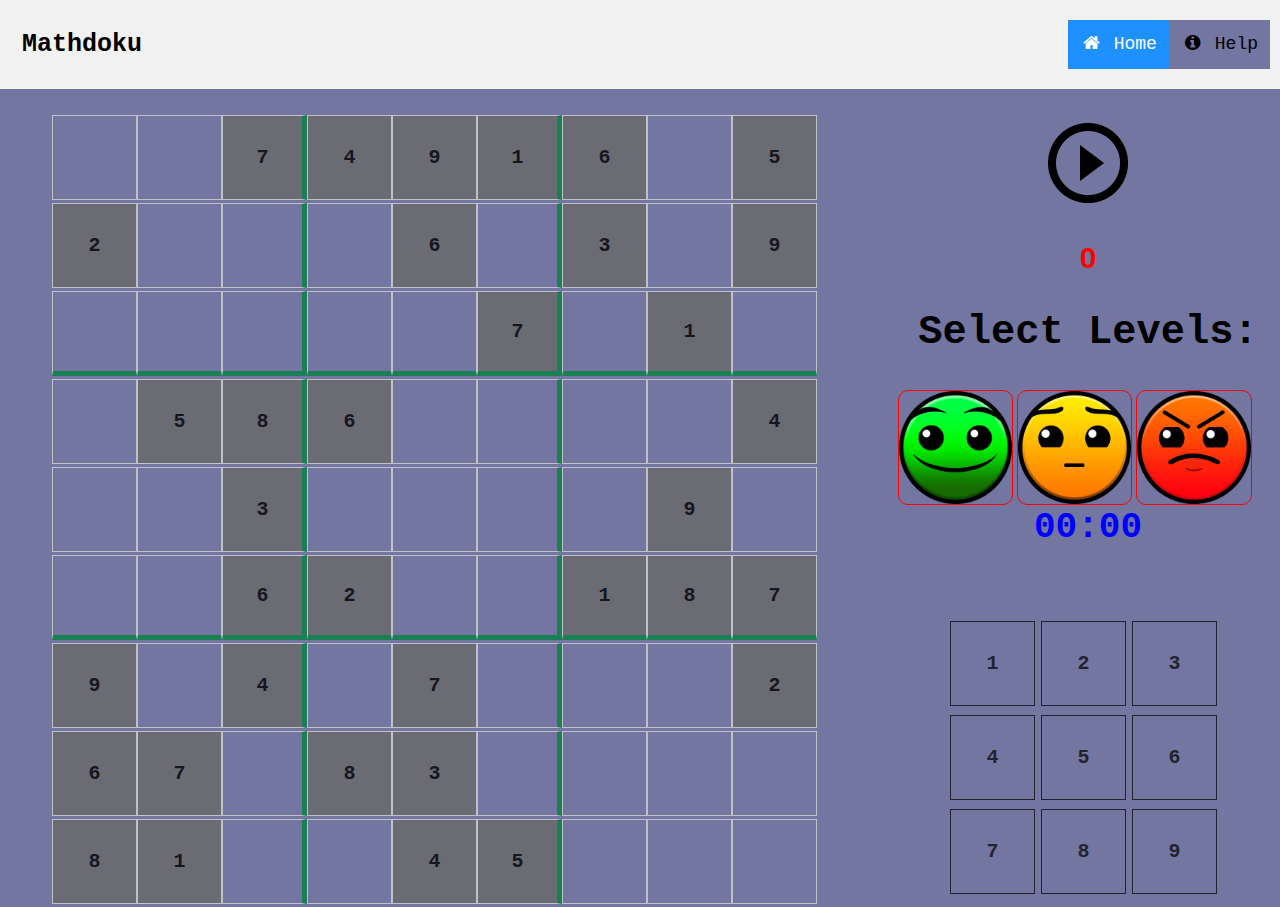
<file: Easy.html>
<!DOCTYPE html>
<head>
<title>Easy</title>
<link rel="stylesheet" type="text/css" href="Easy.css">
<link rel="stylesheet" type="text/css" href="firewall.css">
<link rel="stylesheet" href="https://cdnjs.cloudflare.com/ajax/libs/font-awesome/4.7.0/css/font-awesome.min.css">
<script src="https://ajax.googleapis.com/ajax/libs/jquery/3.6.0/jquery.min.js"></script>
<body>  <!----put a clear blue background image, this is just an example----->
<section class ="container">
  <div class="nav">
    <a href="#default" class="logo">Mathdoku</a>
    <div class="nav-right">
      <a class="active" href="index.html"><i class="fa fa-fw fa-home"></i> Home</a>
      <a href="#" id="myBtn"><i class="fa fa-fw fa-info-circle"></i> Help</a>
    </div>
  </div> 
  <br>
  <div class="pyro">
    <!---div class="after"></div>---->
  </div>
  <div class = "left">
    <article>
      <!-----9x9 board--> <!-----different version----->
      <div id="board"></div>    
    </article>
  </div>
  <div class = "right">
    <article>
      <div class="right-side">
        <img src="play.png" id="icon">
      </div>
      <audio id="mySong">
        <source src="gamemusic.mp3" type="audio/mp3">
      </audio>
      <h1 id="messages">0</h1>
      <h2>Select Levels:</h2>
      <div id = "image"></div>
      <h1><div id="timer">00:00</h1>
      <div id="digits"></div>
    </article>
  </div>

  <div class="center">
    <div id="Prize"></div>
    <div id="firework"></div>
  </div>

  <!--The Modal -->
  <div id="myModal" class="modal">
    <!--Modal content-->
    <div class="modal-content">
      <span class="close">&times;</span>
      <h1>Hello there! This is my Mathdoku game where it consists some questions that you will ask</h1>
      <ol>
        <li>How do you play the game when the game starts?</li>
        <dd>Answer: There will be options on easy, medium and hard levels. Once you clicked in, there will be a display screen to show numbers and find the missing number which needs to click the button 1 to 9 and decide which one you think is suitable.</dd>
        <li>What happens if I win the game?</li>
        <dd>Answer: There will be a statment where it says "Congratulation!" and include with a firework effect.</dd>
        <li>Why isn't the background music working?</li>
        <dd>Answer: You need to click the icon button in order to play the music.</dd>
        <li>Are there time limited in the game?</li>
        <dd>Answer: there is no time limit in the game, however there will be a time when you finsih the game.</dd>
      </ol>

    </div>
  </div>
</section>
<script>
  // var mySong = document.getElementById("mySong");
   //var icon = document.getElementById("icon");

   $(document).ready(function() {
       var playing = false;
       var icon = document.getElementById("icon");
     
       $('#icon').click(function() {
           
           if (playing == false){
               document.getElementById("mySong").play();
               playing = true;
               icon.src="pause.png";
           } else {
               document.getElementById("mySong").pause();
               playing = false;
               icon.src="play.png";
           }
       })
   })
</script>
<script src="IndexEasy.js"></script>

</body>
</html>
</file>
<file: Easy.css>
* {box-sizing: border-box;}

html, body, section, div { 
    margin: 0;
    font-family: monospace;
    text-align: center;
    background-color:#7376A0;
    font-size: larger;
    height: auto;
}

/* Style the nav with a grey background and some padding */
.nav {
    overflow: hidden;
    background-color: #f1f1f1;
    padding: 20px 10px;
}

/* Style the nav links */
.nav a {
    float: left;
    color: black;
    text-align: center;
    padding: 12px;
    text-decoration: none;
    font-size: 18px;
    line-height: 25px;
    border-radius: 4px;
}

.nav a.logo {
    font-size: 25px;
    font-weight: bold;
}

/* Change the background color on mouse-over */
.nav a:hover {
    background-color: #ddd;
    color: black;
}

/* Style the active/current link*/
.nav a.active {
    background-color: dodgerblue;
    color: white;
}

/* Float the link section to the right */
.nav-right {
    float: right;
}

section {
    width: 100%;
}

h1 { 
    font-size: 30px;
    font-family: 'Gill Sans', 'Gill Sans MT', Calibri, 'Trebuchet MS', sans-serif;  
}

hr { 
    width: 100%;
}

#messages { 
    color: red;
    size: large;
}

#timer { 
    color: blue;
    margin: 70px;
}

#board { 
    width: 792px; 
    height: 792px; 

    margin: 0 auto;
    display: flex;
    flex-wrap: wrap;
    
}

.tile { 
    width: 85px;
    height: 85px;
    border: 1px solid lightgray;

    /*Text*/
    font-size: 20px;
    font-weight: bold;
    display: flex;
    justify-content: center;
    align-items: center;
    opacity: 0.8; 
    cursor: pointer; 
}

#digits { 
    width: 282px;
    height: 282px;

    margin: 0 auto;
    display: flex;
    flex-wrap: wrap; 
}

.number { 
    width: 85px;
    height: 85px;
    border: 1px solid black;
    margin: 3px;

    /*Text*/
    font-size: 20px;
    font-weight: bold;
    display: flex;
    justify-content: center;
    align-items: center;
    opacity: 0.7; 
    cursor: pointer; 
}

.left {
    float: left;
    width: 70%;
}

.right {
    float: left;
    width: 30%;
}

.number-selected { 
    animation: fadeDigitBackground 2s;
    animation-fill-mode: forwards; 
}

/* create animation for digit */
@keyframes fadeDigitBackground {
    from { background-color: #2f369a;}
    to {background-color: gray;}
}

.change-tile-color {
    animation: fadeTileBackground 2s;
    animation-fill-mode: forwards; 
}

/* create animation for tile */
@keyframes fadeTileBackground {
    from { background-color: red;}
    to {background-color: #7376A0;}
}

.tile-start {
    background-color: dimgray; 
}

.horizontal-line { 
    border-bottom: 5px solid #068244;
}

.vertical-line { 
    border-right: 5px solid #068244;
}

/* Image style */
.img-rounded-border {
    opacity: 0.5; 
    cursor: pointer; 
}

.img-style{
    float: left;
    width: 30%;
    margin: 2px;
    border:1px solid red;
    border-radius:10px;  
}

.img-rounded-border img:hover {
    opacity: 100%;
}

/* The Modal (background) */
.modal {
    display: none; /* Hidden by default */
    position: fixed; /* Stay in place */
    z-index: 1; /* Sit on top */
    padding-top: 100px; /* Location of the box */
    left: 0;
    top: 0;
    width: 100%; /* Full width */
    height: 100%; /* Full height */
    overflow: auto; /* Enable scroll if needed */
    background-color: rgb(0,0,0); /* Fallback color */
    background-color: rgba(0,0,0,0.4); /* Black w/ opacity */
}

ol{
    font-size: 25px;
    text-align: left;
}
/* Modal Content */
.modal-content {
    background-color: #fefefe;
    margin: auto;
    padding: 20px;
    border: 1px solid #888;
    width: 80%;
}
 
/* The Close Button */
.close {
    color: #aaaaaa;
    float: right;
    font-size: 28px;
    font-weight: bold;
}

.close:hover,.close:focus {
  color: #000;
  text-decoration: none;
  cursor: pointer;
}
</file>
<file: firewall.css>
.pyro > .before, .pyro > .after {
    position: absolute;
    width: 5px;
    height: 5px;
    border-radius: 50%;
    box-shadow: -120px -218.66667px blue, 248px -16.66667px #00ff84, 190px 16.33333px #002bff, -113px -308.66667px #ff009d, -109px -287.66667px #ffb300, -50px -313.66667px #ff006e, 226px -31.66667px #ff4000, 180px -351.66667px #ff00d0, -12px -338.66667px #00f6ff, 220px -388.66667px #99ff00, -69px -27.66667px #ff0400, -111px -339.66667px #6200ff, 155px -237.66667px #00ddff, -152px -380.66667px #00ffd0, -50px -37.66667px #00ffdd, -95px -175.66667px #a6ff00, -88px 10.33333px #0d00ff, 112px -309.66667px #005eff, 69px -415.66667px #ff00a6, 168px -100.66667px #ff004c, -244px 24.33333px #ff6600, 97px -325.66667px #ff0066, -211px -182.66667px #00ffa2, 236px -126.66667px #b700ff, 140px -196.66667px #9000ff, 125px -175.66667px #00bbff, 118px -381.66667px #ff002f, 144px -111.66667px #ffae00, 36px -78.66667px #f600ff, -63px -196.66667px #c800ff, -218px -227.66667px #d4ff00, -134px -377.66667px #ea00ff, -36px -412.66667px #ff00d4, 209px -106.66667px #00fff2, 91px -278.66667px #000dff, -22px -191.66667px #9dff00, 139px -392.66667px #a6ff00, 56px -2.66667px #0099ff, -156px -276.66667px #ea00ff, -163px -233.66667px #00fffb, -238px -346.66667px #00ff73, 62px -363.66667px #0088ff, 244px -170.66667px #0062ff, 224px -142.66667px #b300ff, 141px -208.66667px #9000ff, 211px -285.66667px #ff6600, 181px -128.66667px #1e00ff, 90px -123.66667px #c800ff, 189px 70.33333px #00ffc8, -18px -383.66667px #00ff33, 100px -6.66667px #ff008c;
    -moz-animation: 1s bang ease-out infinite backwards, 1s gravity ease-in infinite backwards, 5s position linear infinite backwards;
    -webkit-animation: 1s bang ease-out infinite backwards, 1s gravity ease-in infinite backwards, 5s position linear infinite backwards;
    -o-animation: 1s bang ease-out infinite backwards, 1s gravity ease-in infinite backwards, 5s position linear infinite backwards;
    -ms-animation: 1s bang ease-out infinite backwards, 1s gravity ease-in infinite backwards, 5s position linear infinite backwards;
    animation: 1s bang ease-out infinite backwards, 1s gravity ease-in infinite backwards, 5s position linear infinite backwards; 
    }
  
  .pyro > .after {
    -moz-animation-delay: 1.25s, 1.25s, 1.25s;
    -webkit-animation-delay: 1.25s, 1.25s, 1.25s;
    -o-animation-delay: 1.25s, 1.25s, 1.25s;
    -ms-animation-delay: 1.25s, 1.25s, 1.25s;
    animation-delay: 1.25s, 1.25s, 1.25s;
    -moz-animation-duration: 1.25s, 1.25s, 6.25s;
    -webkit-animation-duration: 1.25s, 1.25s, 6.25s;
    -o-animation-duration: 1.25s, 1.25s, 6.25s;
    -ms-animation-duration: 1.25s, 1.25s, 6.25s;
    animation-duration: 1.25s, 1.25s, 6.25s; 
    }
  
  @-webkit-keyframes bang {
    from {
      box-shadow: 0 0 white, 0 0 white, 0 0 white, 0 0 white, 0 0 white, 0 0 white, 0 0 white, 0 0 white, 0 0 white, 0 0 white, 0 0 white, 0 0 white, 0 0 white, 0 0 white, 0 0 white, 0 0 white, 0 0 white, 0 0 white, 0 0 white, 0 0 white, 0 0 white, 0 0 white, 0 0 white, 0 0 white, 0 0 white, 0 0 white, 0 0 white, 0 0 white, 0 0 white, 0 0 white, 0 0 white, 0 0 white, 0 0 white, 0 0 white, 0 0 white, 0 0 white, 0 0 white, 0 0 white, 0 0 white, 0 0 white, 0 0 white, 0 0 white, 0 0 white, 0 0 white, 0 0 white, 0 0 white, 0 0 white, 0 0 white, 0 0 white, 0 0 white, 0 0 white; } }
  @-moz-keyframes bang {
    from {
      box-shadow: 0 0 white, 0 0 white, 0 0 white, 0 0 white, 0 0 white, 0 0 white, 0 0 white, 0 0 white, 0 0 white, 0 0 white, 0 0 white, 0 0 white, 0 0 white, 0 0 white, 0 0 white, 0 0 white, 0 0 white, 0 0 white, 0 0 white, 0 0 white, 0 0 white, 0 0 white, 0 0 white, 0 0 white, 0 0 white, 0 0 white, 0 0 white, 0 0 white, 0 0 white, 0 0 white, 0 0 white, 0 0 white, 0 0 white, 0 0 white, 0 0 white, 0 0 white, 0 0 white, 0 0 white, 0 0 white, 0 0 white, 0 0 white, 0 0 white, 0 0 white, 0 0 white, 0 0 white, 0 0 white, 0 0 white, 0 0 white, 0 0 white, 0 0 white, 0 0 white; } }
  @-o-keyframes bang {
    from {
      box-shadow: 0 0 white, 0 0 white, 0 0 white, 0 0 white, 0 0 white, 0 0 white, 0 0 white, 0 0 white, 0 0 white, 0 0 white, 0 0 white, 0 0 white, 0 0 white, 0 0 white, 0 0 white, 0 0 white, 0 0 white, 0 0 white, 0 0 white, 0 0 white, 0 0 white, 0 0 white, 0 0 white, 0 0 white, 0 0 white, 0 0 white, 0 0 white, 0 0 white, 0 0 white, 0 0 white, 0 0 white, 0 0 white, 0 0 white, 0 0 white, 0 0 white, 0 0 white, 0 0 white, 0 0 white, 0 0 white, 0 0 white, 0 0 white, 0 0 white, 0 0 white, 0 0 white, 0 0 white, 0 0 white, 0 0 white, 0 0 white, 0 0 white, 0 0 white, 0 0 white; } }
  @-ms-keyframes bang {
    from {
      box-shadow: 0 0 white, 0 0 white, 0 0 white, 0 0 white, 0 0 white, 0 0 white, 0 0 white, 0 0 white, 0 0 white, 0 0 white, 0 0 white, 0 0 white, 0 0 white, 0 0 white, 0 0 white, 0 0 white, 0 0 white, 0 0 white, 0 0 white, 0 0 white, 0 0 white, 0 0 white, 0 0 white, 0 0 white, 0 0 white, 0 0 white, 0 0 white, 0 0 white, 0 0 white, 0 0 white, 0 0 white, 0 0 white, 0 0 white, 0 0 white, 0 0 white, 0 0 white, 0 0 white, 0 0 white, 0 0 white, 0 0 white, 0 0 white, 0 0 white, 0 0 white, 0 0 white, 0 0 white, 0 0 white, 0 0 white, 0 0 white, 0 0 white, 0 0 white, 0 0 white; } }
  @keyframes bang {
    from {
      box-shadow: 0 0 white, 0 0 white, 0 0 white, 0 0 white, 0 0 white, 0 0 white, 0 0 white, 0 0 white, 0 0 white, 0 0 white, 0 0 white, 0 0 white, 0 0 white, 0 0 white, 0 0 white, 0 0 white, 0 0 white, 0 0 white, 0 0 white, 0 0 white, 0 0 white, 0 0 white, 0 0 white, 0 0 white, 0 0 white, 0 0 white, 0 0 white, 0 0 white, 0 0 white, 0 0 white, 0 0 white, 0 0 white, 0 0 white, 0 0 white, 0 0 white, 0 0 white, 0 0 white, 0 0 white, 0 0 white, 0 0 white, 0 0 white, 0 0 white, 0 0 white, 0 0 white, 0 0 white, 0 0 white, 0 0 white, 0 0 white, 0 0 white, 0 0 white, 0 0 white; } }
  @-webkit-keyframes gravity {
    to {
      transform: translateY(200px);
      -moz-transform: translateY(200px);
      -webkit-transform: translateY(200px);
      -o-transform: translateY(200px);
      -ms-transform: translateY(200px);
      opacity: 0; } }
    @-moz-keyframes gravity {
        to {
        transform: translateY(200px);
        -moz-transform: translateY(200px);
        -webkit-transform: translateY(200px);
        -o-transform: translateY(200px);
        -ms-transform: translateY(200px);
        opacity: 0; } 
    }
    @-o-keyframes gravity {
        to {
        transform: translateY(200px);
        -moz-transform: translateY(200px);
        -webkit-transform: translateY(200px);
        -o-transform: translateY(200px);
        -ms-transform: translateY(200px);
        opacity: 0; } 
    }
    @-ms-keyframes gravity {
        to {
        transform: translateY(200px);
        -moz-transform: translateY(200px);
        -webkit-transform: translateY(200px);
        -o-transform: translateY(200px);
        -ms-transform: translateY(200px);
        opacity: 0; } 
    }
    @keyframes gravity {
        to {
        transform: translateY(200px);
        -moz-transform: translateY(200px);
        -webkit-transform: translateY(200px);
        -o-transform: translateY(200px);
        -ms-transform: translateY(200px);
        opacity: 0; } 
    }
  
    @-webkit-keyframes position {
        0%, 19.9% {
        margin-top: 10%;
        margin-left: 40%; }
    
        20%, 39.9% {
        margin-top: 40%;
        margin-left: 30%; }
    
        40%, 59.9% {
        margin-top: 20%;
        margin-left: 70%; }
    
        60%, 79.9% {
        margin-top: 30%;
        margin-left: 20%; }
    
        80%, 99.9% {
        margin-top: 30%;
        margin-left: 80%; } 
        }
    @-moz-keyframes position {
        0%, 19.9% {
        margin-top: 10%;
        margin-left: 40%; }
    
        20%, 39.9% {
        margin-top: 40%;
        margin-left: 30%; }
    
        40%, 59.9% {
        margin-top: 20%;
        margin-left: 70%; }
    
        60%, 79.9% {
        margin-top: 30%;
        margin-left: 20%; }
    
        80%, 99.9% {
        margin-top: 30%;
        margin-left: 80%; }
    }
    @-o-keyframes position {
        0%, 19.9% {
        margin-top: 10%;
        margin-left: 40%; }
    
        20%, 39.9% {
        margin-top: 40%;
        margin-left: 30%; }
    
        40%, 59.9% {
        margin-top: 20%;
        margin-left: 70%; }
    
        60%, 79.9% {
        margin-top: 30%;
        margin-left: 20%; }
    
        80%, 99.9% {
        margin-top: 30%;
        margin-left: 80%; } 
        }
    @-ms-keyframes position {
        0%, 19.9% {
        margin-top: 10%;
        margin-left: 40%; }
    
        20%, 39.9% {
        margin-top: 40%;
        margin-left: 30%; }
    
        40%, 59.9% {
        margin-top: 20%;
        margin-left: 70%; }
    
        60%, 79.9% {
        margin-top: 30%;
        margin-left: 20%; }
    
        80%, 99.9% {
        margin-top: 30%;
        margin-left: 80%; } 
    }
    @keyframes position {
        0%, 19.9% {
        margin-top: 10%;
        margin-left: 40%; }
    
        20%, 39.9% {
        margin-top: 40%;
        margin-left: 30%; }
    
        40%, 59.9% {
        margin-top: 20%;
        margin-left: 70%; }
    
        60%, 79.9% {
        margin-top: 30%;
        margin-left: 20%; }
    
        80%, 99.9% {
        margin-top: 30%;
        margin-left: 80%; } 
    }
</file>
